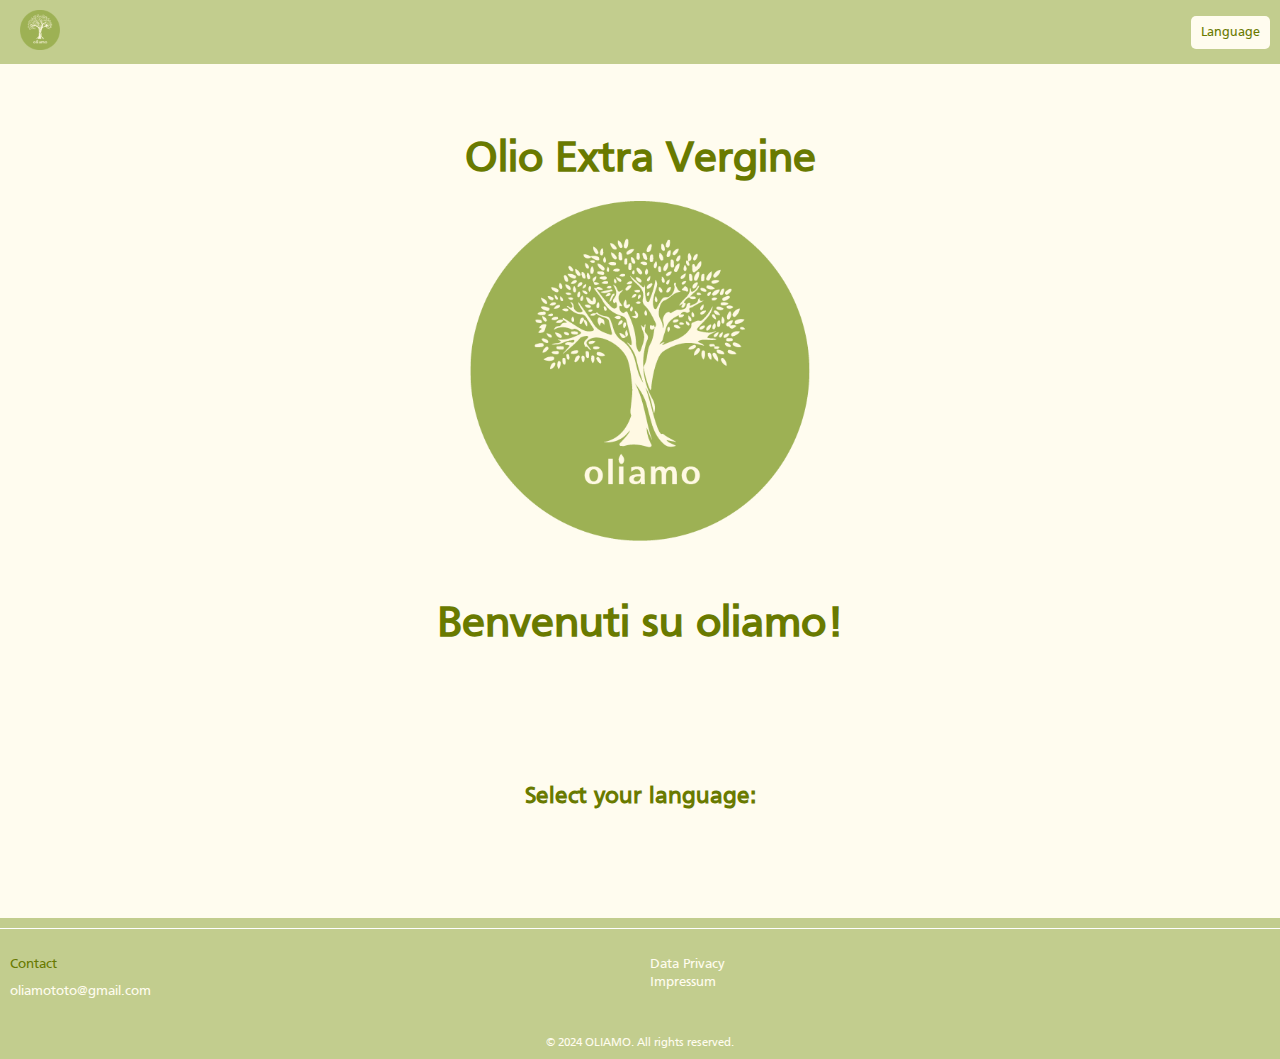
<file: index.html>
<!DOCTYPE html>
<html lang="de">
<head>
    <meta charset="UTF-8">
    <meta name="viewport" content="width=device-width, initial-scale=1.0">
    <title>oliamo Website</title>
    <link rel="stylesheet" href="styles.css">
    
</head>
<body>
    <script src="script.js"></script>

    <!-- Grüner Balken mit Menü -->
    <div class="top-bar">
    <!-- Bild-Link zur Index-Seite -->
    <a href="index.html">
        <img src="Oliamo Logo.png" alt="Logo" class="logo" />
    </a>
    <span></span>
        <button class="menu-button" onclick="toggleMenu()">Language</button>
    </div>

    <!-- Menü-Overlay -->
    <div id="menu" class="menu">
            <!--<a href="index.html">Home</a>-->
            <a href="english.html">English</a>
            <a href="german.html">Deutsch</a>
            <a href="italian.html">Italiano</a>
    </div>

    <!-- Hauptinhalt -->
    <div class="content">
        <h1>Olio Extra Vergine</h1>
        <img src="Oliamo Logo.png" alt="oliamo Logo" class="logo"/>
        <h1>Benvenuti su oliamo!</h1>
    </div>

    <!-- Section für Sprachwahl -->
    <div id="language" class="content">
        <h2>Select your language:</h2>
        <div class="flags">
            <a href="english.html" class="flag gb"></a>
            <a href="german.html" class="flag de"></a>
            <a href="italian.html" class="flag it"></a>
            <!---- 
            <div class="flag gb" onclick="alert('English selected!')"></div>
            <div class="flag it" onclick="alert('Italian selected!')"></div>
            <div class="flag de" onclick="alert('German selected!')"></div> 
            -->
        </div>
    </div>

<!-- Fußzeile -->
<!-- Fußzeile -->
<footer class="footer">
    <div class="footer-content">
        <div class="footer-section contact">
            <ul>
                <p>Contact</p>
                <li><a href="mailto:oliamototo@gmail.com">oliamototo@gmail.com</a></li>
            </ul>
        </div>

      <!--  <div class="footer-section social">
            <ul>
                <li><a href="#">Facebook</a></li>
                <li><a href="#">Instagram</a></li>
                <li><a href="#">Twitter</a></li>
            </ul>
        </div> 
        -->

        <div class="footer-section legal">
            <ul>
                <li><a href="#" id="openDataprivacy">Data Privacy</a></li>
                <li><a href="#" id="openImpressum">Impressum</a></li>
                <!-- <li><a href="#">AGB</a></li> -->
            </ul>
        </div>
    </div>

    <div class="footer-bottom">
        <p>© 2024 OLIAMO. All rights reserved.</p>
    </div>
</footer>

<div id="impressumOverlay">
    <div id="impressumContent">
        <h2>Impressum</h2>
        <p><strong>Information according to § 5 TMG (Telemedia Act):</strong></p>
        <p><strong>Name:</strong><br>Justus<br></p>
        <!-- <p><strong>Adress:</strong><br>Musterstraße 1<br>12345 Musterstadt<br>Deutschland</p> 
    -->
        <p><strong>E-Mail:</strong><br>oliamototo@gmail.com</p>
    </div>
</div>

<div id="dataOverlay">
    <div id="dataContent">
        <h2>Privacy Policy</h2>

<p>We take the privacy of your personal information seriously. This privacy policy explains how we collect, use, and protect your data on our website.</p>

<h3>1. Controller</h3>
<p> <!--Company Name: Example Company<br>
Address: Example Street 1, 12345 Example City, Germany<br> -->
Email: oliamototo@gmail.com</p>

<h3>2. Data Collection</h3>
<p>We collect personal data such as name, email address, and IP addresses when you use our services. This data is processed to provide you with services and improve your user experience.</p>

<h3>3. Legal Basis</h3>
<p>We process your data based on your consent, our contractual obligations, or our legitimate interest in improving our website and services.</p>

<h3>4. Data Sharing</h3>
<p>We may share your data with trusted third-party partners and service providers, such as payment processors, analytics providers, and marketing services.</p>

<h3>5. Cookies</h3>
<p>Our website uses cookies to enhance user experience. You can control cookie settings through your browser preferences.</p>

<h3>6. Data Retention</h3>
<p>Your data will be stored for as long as necessary to fulfill the purposes mentioned in this policy.</p>

<h3>7. Your Rights</h3>
<p>You have the right to access, correct, delete, and object to the processing of your personal data. You can also request data portability.</p>

<h3>8. Data Security</h3>
<p>We implement appropriate technical and organizational measures to ensure your personal data is protected from unauthorized access or loss.</p>

<h3>9. Data Transfers</h3>
<p>Your personal data may be transferred to third countries. We ensure that these transfers comply with data protection regulations.</p>

<h3>10. Changes to this Policy</h3>
<p>We may update this privacy policy periodically. Please check this page regularly for the latest version.</p>

    </div>
</div>


  

</body>
</html>
</file>
<file: styles.css>
@font-face {
    font-family: 'frutiger';
    src: url('Frutiger.ttf') format('truetype');
    /* url('FrutigerLTStd-Cn.woff2') format('woff2'),
       url('FrutigerLTStd-Cn.woff') format('woff');*/
       font-weight: normal;
       font-style: normal;
       font-display: swap;
    }


body {
    font-family: 'frutiger', sans-serif;
    margin: 0;
    padding: 0;
    background-color:  rgb(255, 252, 239);
    color: rgb(105, 122, 0);
    }
    
    /* Grüner Balken oben mit Menü-Button */
    .top-bar {
    background-color: rgb(194, 205, 142);
    color: rgb(255, 252, 239);
    padding: 10px;
    display: flex;
    border-bottom: 1px solid rgb(255, 252, 239);  /* Hinzugefügte Border-Eigenschaft */
    justify-content: space-between;
    font-family: 'frutiger', sans-serif;
    align-items: center;
    position: fixed;  /* Fixiert die Top-Bar oben auf der Seite */
    top: 0;  /* Positioniert sie an der obersten Stelle */
    left: 0;
    /* height: 50px; */
    width: 100%;  /* Stellt sicher, dass die Top-Bar die gesamte Breite des Bildschirms einnimmt */
    z-index: 1000;  /* Stellt sicher, dass sie immer über dem anderen Inhalt bleibt */
    }
    
    /* Logo (Bild) */
    .top-bar .logo {
        max-height: 40px;  /* Maximale Höhe des Logos, um es an den Balken anzupassen */
       /* height: 60%;  /* Bildhöhe an die Höhe des Balkens anpassen */
        width: auto;   /* Breite wird automatisch angepasst, um das Seitenverhältnis zu wahren */
        margin-left: 10px;  /* Optionaler Abstand nach links */
        object-fit: contain;  /* Bild wird skaliert, aber bleibt innerhalb der maximalen Größe */
    }


    .menu-button {
    background-color: rgb(255, 252, 239);
    color:  rgb(105, 122, 0);
    font-family: 'frutiger', sans-serif;
    border: none;
    padding: 10px;
    cursor: pointer;
    margin-right: 20px; /* Fügt einen rechten Abstand hinzu, um den Button nach links zu verschieben */
    }
    
    .menu-button:hover {
    background-color: #f0f0f0;
    color: rgb(105, 122, 0);
    }
    
    /* Menü-Overlay */
    .menu {
    display: none;
    position: fixed;
    top: 50px;  /* Der Abstand des Menüs zum oberen Rand */
    right: 0;
    background-color: rgb(255, 252, 239);
    color: rgb(194, 205, 142);
    width: 200px;
    border: 1px solid rgb(105, 122, 0);
    padding: 10px;
    z-index: 999;  /* Stellt sicher, dass das Menü über dem anderen Inhalt erscheint */
    }
    
    /* Menü-Link-Stile */
    .menu a {
    display: block;
    text-decoration: none;
    color: rgb(194, 205, 142);
    padding: 10px 0;
    }
    
    .menu a:hover {
    background-color: #f0f0f0;
    color: rgb(105, 122, 0);
    }
    
    /* Damit der Inhalt nicht hinter dem fixierten Menü verborgen wird */
    body {
    padding-top: 60px;  /* Dieser Abstand sorgt dafür, dass der Inhalt unterhalb der fixierten Top-Bar beginnt */
    }
    
    
    /* Hauptinhalt */
    .content {
    text-align: center;
    padding: 50px;
    color: rgb(105, 122, 0);
    }
    
    .content h1 {
    font-family: 'frutiger', sans-serif; 
    font-size: 44px;
    margin-bottom: 20px;
    color: rgb(105, 122, 0);
    }
    
    .content img {
    width: 340px;
    height: auto;
    margin-bottom: 30px;
    }
    /* Stil für das Bild (Logo) */
.content logo {
    max-width: 100%;   /* Maximale Breite auf 100% setzen, damit es in den Container passt */
    height: auto;      /* Höhe wird automatisch angepasst, um das Seitenverhältnis zu wahren */
    margin: 20px 0;    /* Abstand oben und unten, damit es vom Text etwas getrennt ist */
}
    
    .section {
    margin-top: 50px;
    }
    
    /* Flaggen */
    .flags {
    display: flex;
    justify-content: center;
    gap: 20px;
    }
    
    .flag {
    width: 40px;
    height: 40px;
    border-radius: 50%;
    background-size: cover;
    background-position: center;
    cursor: pointer;
    }
    
    .flag.gb {
    background-image: url('https://upload.wikimedia.org/wikipedia/commons/8/83/Flag_of_the_United_Kingdom_%283-5%29.svg');
    }
    
    .flag.it {
    background-image: url('https://upload.wikimedia.org/wikipedia/commons/0/03/Flag_of_Italy.svg');
    }
    
    .flag.de {
    background-image: url('https://upload.wikimedia.org/wikipedia/commons/b/ba/Flag_of_Germany.svg');
    }
    
    /* Stil für den Textblock */
    .text-block {
    background-color:  rgb(194, 205, 142);
    padding:10px;
    margin: 10px auto;
    width: 90%; /* Volle Breite auf mobilen Geräten */
    max-width: 900px; /* Maximal auf 900px breiten Textblock */
    border-radius: 8px;
    box-shadow: 0 4px 8px rgba(0, 0, 0, 0.1);
    text-align: justify;  /* Text im Blocksatz */
    font-family: 'frutiger', sans-serif;
        height: auto;                        /* Textfeld wächst mit dem Text */
    }
    
    /* Stil für die Überschrift */
    .text-block h2 {
    font-size: 36px;
    color:rgb(105, 122, 0);
    margin-bottom: 5px;
    text-align: center;
    font-family: 'frutiger', sans-serif;
    }
    
    /* Stil für das Textfeld */
.text-field {
    width: 100%;                         /* Textfeld auf volle Breite setzen */
    min-height: 50px;                    /* Minimale Höhe des Textfeldes */
    padding: 10px;
    font-size: 18px;
    color: rgb(105, 122, 0);
    background-color: rgb(194, 205, 142);
    border: 1px solid rgb(255, 252, 239);
    border-radius: 8px;
    resize: none;                        /* Verhindert das manuelle Vergrößern */
    box-sizing: border-box;              /* Berücksichtigt Padding und Border in der Größe */
    text-align: justify;                 /* Text im Blocksatz */
    font-family: 'frutiger', sans-serif;
    overflow: hidden;                    /* Verhindert Scrollbalken */
    word-wrap: break-word;               /* Bricht lange Wörter um */
    white-space: pre-wrap;               /* Umbrüche korrekt anzeigen */
    height: auto;                        /* Textfeld wächst mit dem Text */
}

     /* Optional: Stil für den Fokus des Textfeldes */
     .text-field:focus {
        border-color: rgb(105, 122, 0);
        outline: none;
        } 
    

/* Media Query für kleine Bildschirme (z.B. Smartphones) */
@media (max-width: 768px) {
    .text-field {
        padding: 7px;  /* Weniger Padding auf kleinen Geräten */
        font-size: 16px; /* Etwas kleinere Schriftgröße auf kleinen Geräten */
        height: auto;    /* Höhe auf auto setzen, damit es sich an den Text anpasst */
        max-width: 100%; /* Sicherstellen, dass das Textfeld nicht breiter wird */
    }
    
    .text-block h2 {
        font-size: 28px;  /* Kleinere Schriftgröße auf mobilen Geräten */
    }
    /* Media Query für kleinere Bildschirme */
    .content h1 {
        font-size: 28px;  /* Kleinere Schriftgröße für mobile Geräte */
    }

    .content .logo {
        max-width: 80%;  /* Bild wird auf 80% der Breite des Containers gesetzt */
        margin: 20px auto; /* Zentriert das Bild und fügt Abstand oben und unten hinzu */
    }
}

/* Optional: Media Query für sehr kleine Bildschirme (z.B. kleinere Smartphones) */
@media (max-width: 480px) {
    .text-block h2 {
        font-size: 24px;  /* Noch kleinere Schriftgröße auf sehr kleinen Geräten */
    }
    
    .text-field {
        padding: 8px;  /* Noch weniger Padding auf sehr kleinen Geräten */
        font-size: 14px; /* Weiter reduzierte Schriftgröße auf sehr kleinen Geräten */
        height: auto;    /* Höhe weiterhin auf auto setzen */
        max-width: 100%; /* Sicherstellen, dass das Textfeld nicht breiter wird */
    }
} 
    
  
    
    /* Stil für die Galerie mit Bildern nebeneinander */
    .image-gallery {
    display: flex;
    justify-content: space-between;
    gap: 20px; /* Abstand zwischen den Bildern */
    margin: 40px 0;
    padding: 0 10px;
    }
    
    /* Stil für jedes einzelne Bild in der Galerie */
    .gallery-item {
    width: 23%; /* Damit 4 Bilder nebeneinander passen */
    text-align: center;
    }
    /* Einzelnes Bild (Thumbnail) */
    .image-gallery-single {
        display: flex;                    /* Flexbox für die Ausrichtung */
        justify-content: center;          /* Zentriert das Bild horizontal */
        align-items: center;              /* Zentriert das Bild vertikal */
        height: 60vh;                    /* Stellt sicher, dass der Container die volle Bildschirmhöhe einnimmt */
    }
    .gallery-item-single {
    text-align: center;               /* Zentriert das Bild innerhalb des Elements */
    }

.gallery-thumbnail-single {
    max-width: 100%;                  /* Bild wird auf die maximale Breite des Containers skaliert */
    height: auto;                     /* Stellt sicher, dass das Bild im Verhältnis bleibt */
    cursor: pointer;                 /* Zeigt an, dass das Bild anklickbar ist */
}
    
    /* Stil für die kleinen Thumbnails (Bilder in der Galerie) */
    .gallery-thumbnail {
    width: 100%;
    cursor: pointer;
    transition: transform 0.3s ease;
    }

    /* Hover-Effekt für die Bilder */
    .gallery-thumbnail:hover {
    transform: scale(1.1); /* Bild wird etwas vergrößert, wenn man darüber fährt */
    }
    
    /* Galerie-Overlay */
.gallery-modal {
    position: fixed;
    top: 0;
    left: 0;
    width: 100%;
    height: 100%;
    background-color: rgba(0, 0, 0, 0.7); /* Halbtransparentes Overlay */
    display: none; /* Modal ist anfangs verborgen */
    justify-content: center;
    align-items: center;
    z-index: 1000;
}

/* Modal-Inhalt */
.modal-content {
    max-width: 100%;
    max-height: 100%;
    text-align: center;
    display: flex;
    justify-content: center;
    align-items: center;
}

#modal-image {
    max-width: 80%;
    max-height: 80%;
    object-fit: contain; /* Passt das Bild an den Container an, ohne es zu verzerren */
    width: auto;
    height: auto;
}

/* Schließen Button */
.close-btn {
    position: absolute;
    top: 20px;
    right: 20px;
    font-size: 30px;
    color: white;
    cursor: pointer;
}



    /* Grundlegendes Styling für das Kontaktformular */
    form {
    width: 100%;
    max-width: 500px;
    margin: 20px auto;
    padding: 20px;
    background-color: #f4f4f4;
    border-radius: 10px;
    box-shadow: 0 4px 8px rgba(0, 0, 0, 0.1);
    }
    
    label {
    font-weight: bold;
    margin-top: 10px;
    display: block;
    }
    
    input, textarea {
    width: 100%;
    padding: 10px;
    margin: 8px 0;
    border: 1px solid #ccc;
    border-radius: 5px;
    }
    
    button {
    background-color: #4CAF50;
    color: rgb(255, 252, 239);
    padding: 10px 15px;
    border: none;
    border-radius: 5px;
    cursor: pointer;
    }
    
    button:hover {
    background-color: #45a049;
    }

/* Fußzeile im grünen Band */
.footer {
    background-color: rgb(194, 205, 142);  /* Gleiche grüne Farbe wie der Header */
    color: rgb(105, 122, 0);
    font-family: 'frutiger', sans-serif;
    padding: 10px 0;  /* Weniger Padding für eine schmalere Fußzeile */
    position: relative;
    bottom: 0;
    width: 100%;
}

.footer-content {
    display: flex;
    justify-content: space-evenly;  /* Verteilung der Sektionen im Footer */
    flex-wrap: wrap;  /* Auf kleineren Bildschirmen sollen die Sektionen untereinander angezeigt werden */
}

.footer-section {
    flex: 1 1 30%;  /* Jede Sektion nimmt 30% der Breite ein */
    padding: 5px 10px;
    margin-bottom: 10px;
}

.footer-section ul {
    list-style-type: none;
    padding: 0;
    font-size: 14px;  /* Kleinere Schriftgröße für den Footer */
}

.footer-section ul li {
    margin-bottom: 5px;
}

.footer-section ul li a {
    color: rgb(255, 252, 239);
    text-decoration: none;
}

.footer-section ul li a:hover {
    text-decoration: underline;
}

.footer-bottom {
    text-align: center;
    margin-top: 10px;
    font-size: 12px;  /* Sehr kleine Schriftgröße für den Copyright-Hinweis */
}

.footer-bottom p {
    margin: 0;
    color: rgb(255, 252, 239);
}

.footer-bottom p a {
    color: rgb(255, 252, 239);
    text-decoration: none;
}

.footer-bottom p a:hover {
    text-decoration: underline;
}

/* Optional: Trennlinie im Footer */
.footer::before {
    content: "";
    display: block;
    border-top: 1px solid #fff;  /* Weiße Linie, die den Footer vom Hauptinhalt trennt */
    margin-bottom: 10px;
}

/* Link-Stile im Footer */
.footer a {
    color: rgb(255, 252, 239);
    text-decoration: none;
}

.footer a:hover {
    text-decoration: underline;
}

/* Styling für das Impressum-Overlay */
#impressumOverlay {
    display: none; /* Sicherstellen, dass das Overlay initial versteckt ist */
    position: fixed;
    top: 0;
    left: 0;
    width: 100%;
    height: 100%;
    background: rgba(0, 0, 0, 0.7); /* Halbtransparenter schwarzer Hintergrund */
    z-index: 1000;
    justify-content: center;
    align-items: center;
    /* display: flex; Flexbox für Zentrierung */
}

#impressumContent {
    background: white;
    padding: 20px;
    border-radius: 8px;
    max-width: 400px;
    width: 80%;
    margin: auto;
}

#impressumContent h2 {
    margin-top: 0;
}
#dataOverlay {
    display: none; /* Sicherstellen, dass das Overlay initial versteckt ist */
    position: fixed;
    top: 0;
    left: 0;
    width: 100%;
    height: 100%;
    background: rgba(0, 0, 0, 0.7); /* Halbtransparenter schwarzer Hintergrund */
    z-index: 1000;
    justify-content: center;
    align-items: center;
    /*display: flex; /* Flexbox für Zentrierung */
}
#dataContent {
    background: white;
    padding: 20px;
    border-radius: 8px;
    max-width: 400px;
    width: 80%;
    margin: auto;
    max-height: 80%;
    overflow-y: auto;
    box-sizing: border-box;
}

#dataContent h2 {
    margin-top: 0;
}
</file>
